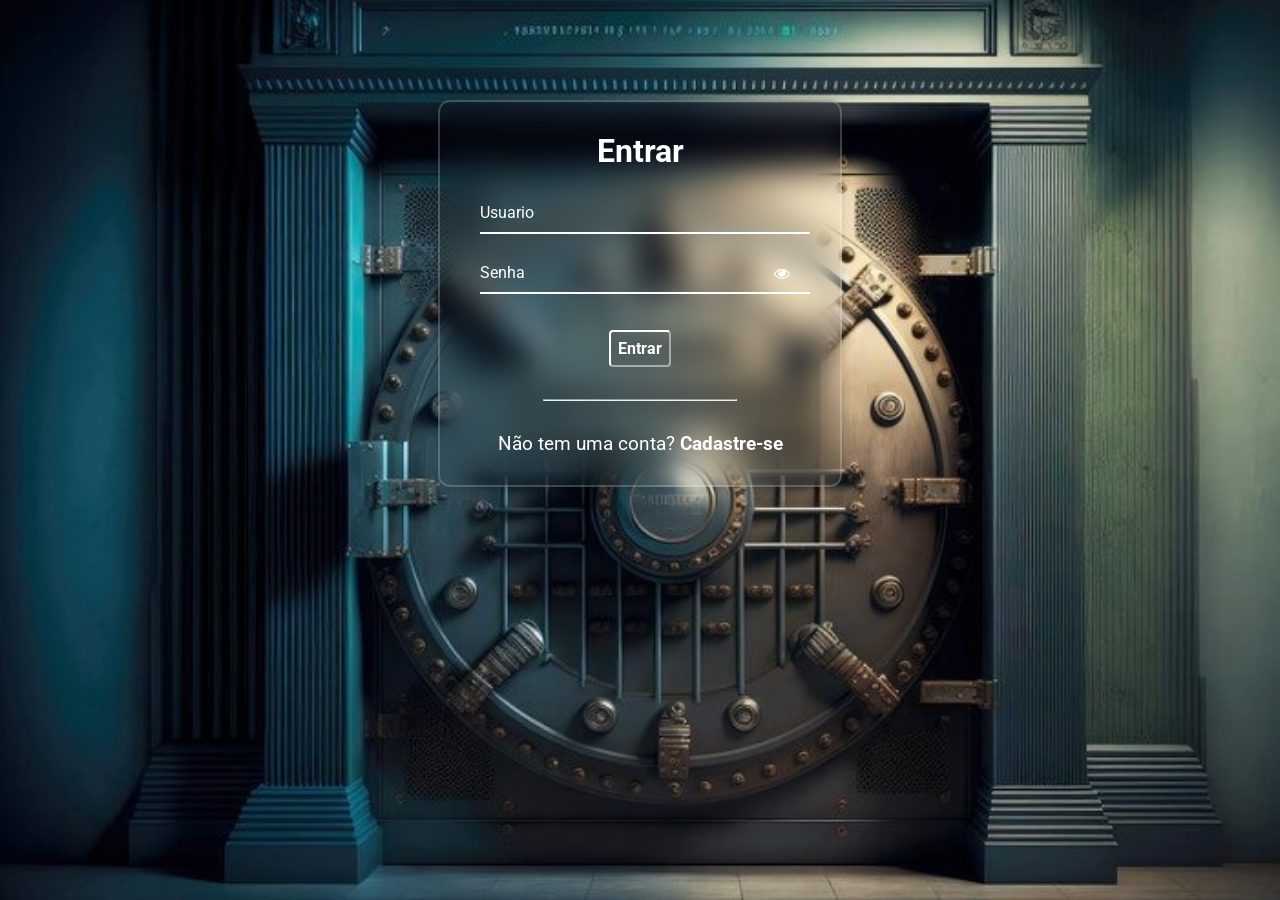
<file: index.html>
<!DOCTYPE html>
<html lang="pt-br">
  <head>
    <meta charset="UTF-8" />
    <meta http-equiv="X-UA-Compatible" content="IE=edge" />
    <meta name="viewport" content="width=device-width, initial-scale=1.0" />
    <link
      rel="stylesheet"
      href="https://stackpath.bootstrapcdn.com/font-awesome/4.7.0/css/font-awesome.min.css"
    />
    <link rel="stylesheet" href="signin.css" />
    <title>Singin</title>
  </head>
  <body>
    <div class="container">
      <div class="card">
        <h1>Entrar</h1>

        <div id="msgError"></div>

        <div class="label-float">
          <input type="text" id="usuario" paceholder="" required />
          <label id="userLabel" for="usuario">Usuario</label>
        </div>

        <div class="label-float">
          <input type="password" id="senha" paceholder="" required />
          <label id="senhaLabel" for="senha">Senha</label>
          <i class="fa fa-eye" aria-hidden="true"></i>
        </div>

        <div class="justify-center">
          <button onclick="entrar()">Entrar</button>
        </div>

        <div class="justify-center">
          <hr />
        </div>

        <p>
          Não tem uma conta?
          <a href="signup.html">
            Cadastre-se
          </a>
        </p>
      </div>
    </div>

    <script src="signin.js"></script>
  </body>
</html>
</file>
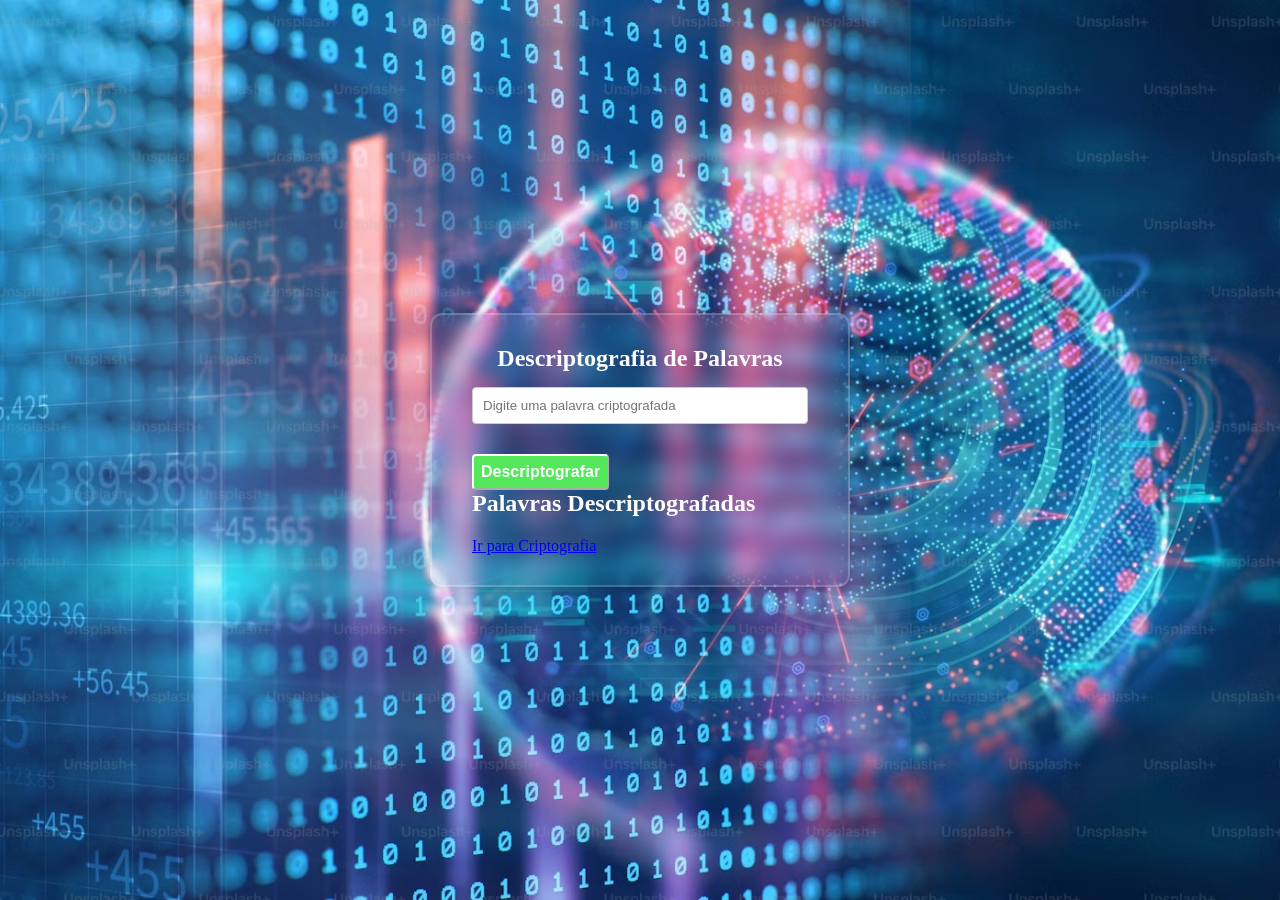
<file: descrip.html>
<!DOCTYPE html>
<html lang="pt-BR">
<head>
    <meta charset="UTF-8">
    <meta name="viewport" content="width=device-width, initial-scale=1.0">
    <title>Descriptografia</title>
    <link rel="stylesheet" href="style.css">
</head>
<body>
    <div class="container">
        <h1>Descriptografia de Palavras</h1>
        <input type="text" id="inputEncryptedWord" placeholder="Digite uma palavra criptografada">
        <button onclick="decryptWord()">Descriptografar</button>
        <h2>Palavras Descriptografadas</h2>
        <ul id="decryptedList"></ul>
        <p><a href="encprip.html">Ir para Criptografia</a></p>
    </div>
    <script src="script.js"></script>
</body>
</html>
</file>
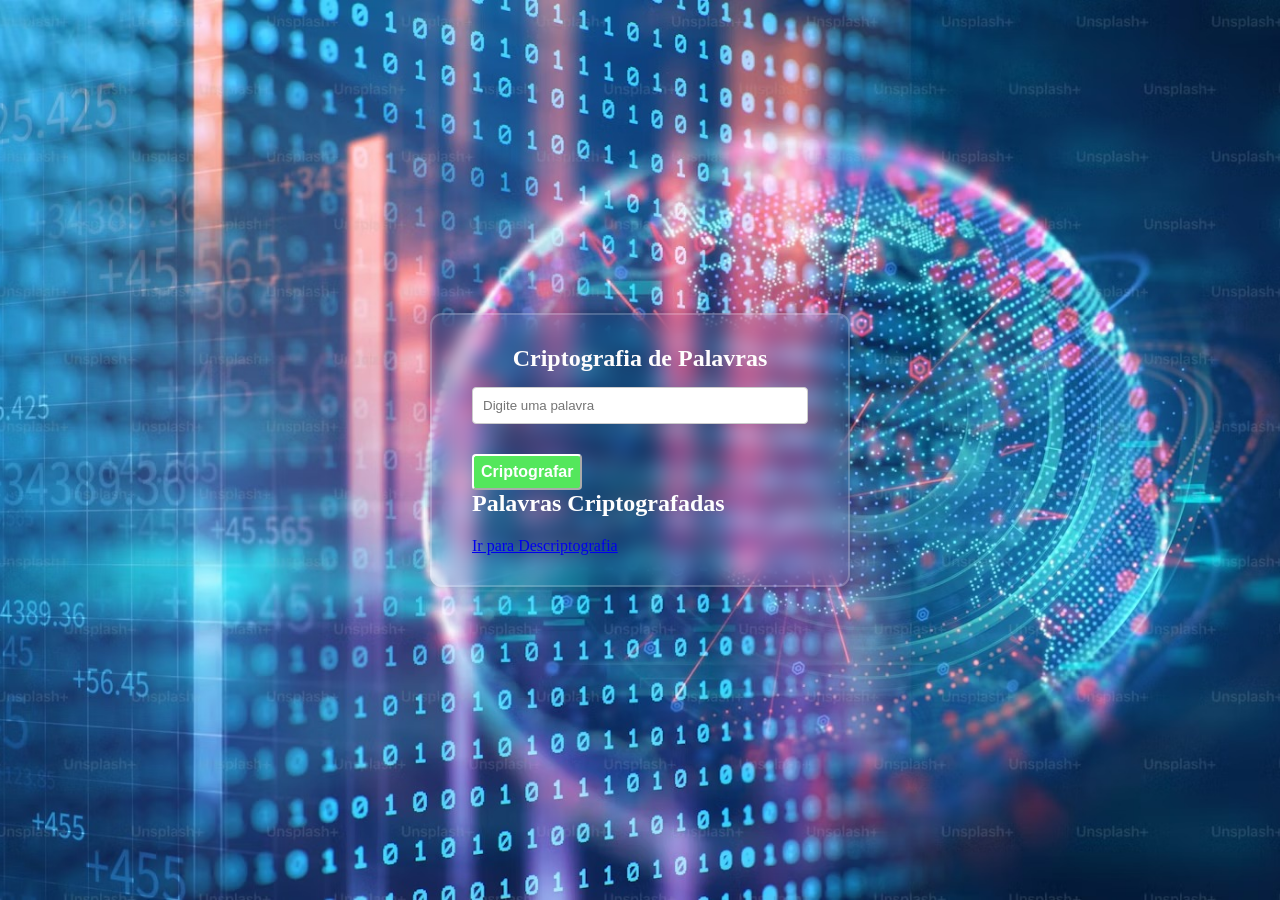
<file: encprip.html>
<!DOCTYPE html>
<html lang="pt-BR">
<head>
    <meta charset="UTF-8">
    <meta name="viewport" content="width=device-width, initial-scale=1.0">
    <title>Criptografia</title>
    <link rel="stylesheet" href="style.css">
</head>
<body>
    <div class="container">
        <h1>Criptografia de Palavras</h1>
        <input type="text" id="inputWord" placeholder="Digite uma palavra">
        <button onclick="encryptWord()">Criptografar</button>
        <h2>Palavras Criptografadas</h2>
        <ul id="encryptedList"></ul>
        <p><a href="descrip.html">Ir para Descriptografia</a></p>
    </div>
    <script src="script.js"></script>
</body>
</html>
</file>
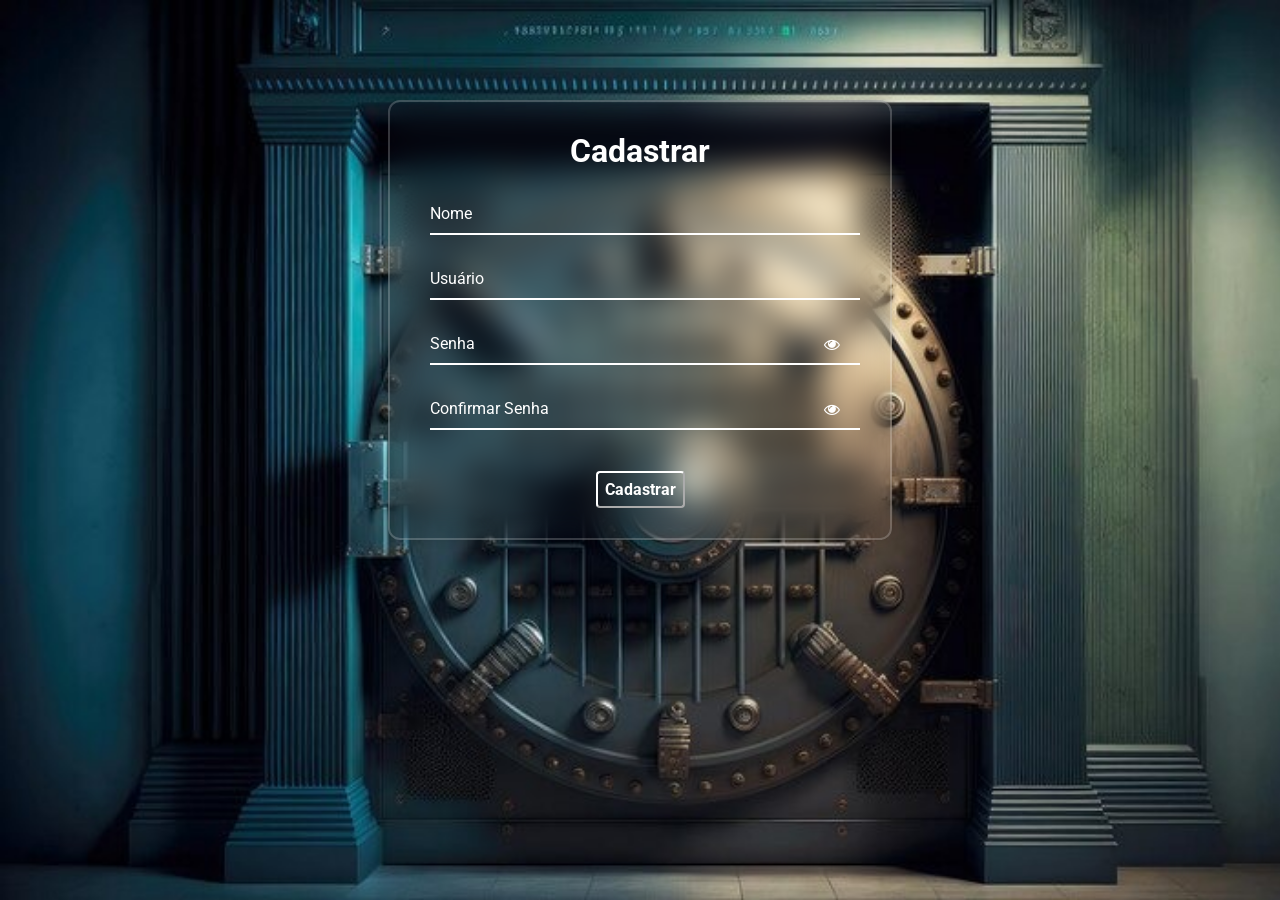
<file: signup.html>
<!DOCTYPE html>
<html lang="pt-br">
  <head>
    <meta charset="UTF-8" />
    <meta http-equiv="X-UA-Compatible" content="IE=edge" />
    <meta name="viewport" content="width=device-width, initial-scale=1.0" />
    <link
      rel="stylesheet"
      href="https://stackpath.bootstrapcdn.com/font-awesome/4.7.0/css/font-awesome.min.css"
    />
    <link rel="stylesheet" href="signup.css" />
    <title>Singup</title>
  </head>
  <body>
    <div class="container">
      <div class="card">
        <h1>Cadastrar</h1>

        <div id="msgError"></div>
        <div id="msgSuccess"></div>

        <div class="label-float">
          <input type="text" id="nome" placeholder=" " required />
          <label id="labelNome" for="nome">Nome</label>
        </div>

        <div class="label-float">
          <input type="text" id="usuario" placeholder=" " required />
          <label id="labelUsuario" for="usuario">Usuário</label>
        </div>

        <div class="label-float">
          <input type="password" id="senha" placeholder=" " required />
          <label id="labelSenha" for="senha">Senha</label>
          <i id="verSenha" class="fa fa-eye" aria-hidden="true"></i>
        </div>

        <div class="label-float">
          <input type="password" id="confirmSenha" placeholder=" " required />
          <label id="labelConfirmSenha" for="confirmSenha"
            >Confirmar Senha</label
          >
          <i id="verConfirmSenha" class="fa fa-eye" aria-hidden="true"></i>
        </div>

        <div class="justify-center">
          <button onclick="cadastrar()">Cadastrar</button>
        </div>
      </div>
    </div>

    <script src="signup.js"></script>
  </body>
</html>
</file>
<file: signin.css>
@import url('https://fonts.googleapis.com/css2?family=Roboto:ital,wght@0,100;0,300;0,400;0,500;0,700;0,900;1,100;1,300;1,400;1,500;1,700;1,900&display=swap');

* {
  margin: 0;
  padding: 0;
  font-family: 'Roboto', sans-serif;
}

body {
  background-image: url("src/images/cofre.jpeg");
  background-repeat: no-repeat;
  background-size: cover;
  background-attachment: fixed
  
}

.container {
  display: flex;
  justify-content: center;
  width: 100%;
  margin-top: 100px;
}

.card {
  width: 320px;
  background: transparent;
  border: 2px solid rgba(255, 255, 255, .2);
  backdrop-filter: blur(15px);
  box-shadow: 0 0 10px rgba(0, 0, 0, .2);
  color: #fff;
  border-radius: 12px;
  padding: 30px 40px;
}

h1{
  text-align: center;
  margin-bottom: 20px;
  color: #fff
}

h2{
  text-align: center;
  margin-bottom: 20px;
  color: #fff
}

.label-float input{
  width: 100%;
  padding: 5px 5px;
  display: inline-block;
  border: 0;
  border-bottom: 2px solid #fff;
  background-color: transparent;
  outline: none;
  min-width: 180px;
  font-size: 16px;
  transition: all .3s ease-out;
  border-radius: 0;
  color: #fff;
}

.label-float{
  position: relative;
  padding-top: 13px;
  margin-top: 5%;
  margin-bottom: 5%;
}

.label-float input:focus{
  border-bottom: 2px solid #fff;
}

.label-float label{
  color: #fff;
  position: absolute;
  top: 0;
  left: 0;
  margin-top: 13px;
  transition: all .3s ease-out;
}

.label-float input:focus + label,
.label-float input:valid + label{
  font-size: 13px;
  margin-top: 0;
  color: #fff;
}

button{
  background-color: transparent;
  border-color: #fff;
  color: #fff;
  padding: 7px;
  font-weight: bold;
  font-size: 12pt;
  margin-top: 20px;
  border-radius: 4px;
  cursor: pointer;
  outline: none;
  transition: all .4s ease-out;
}

button:hover{
  background-color: #272262;
  color: #fff;
}

.justify-center{
  display: flex;
  justify-content: center;
}

hr{
  margin-top: 10%;
  margin-bottom: 10%;
  width: 60%;
}

p{
  color: #fff;
  font-size: 14pt;
  text-align: center;
}

a{
  color: #fff;
  font-weight: bold;
  text-decoration: none;
  transition: all .3s ease-out;
}

a:hover{
  color: #fff;
}

.fa-eye{
  position: absolute;
  top: 15px;
  right: 10px;
  cursor: pointer;
  color: #fff;
}

 #msgError{
  text-align: center;
  color: #ff0000;
  background-color: #ffbbbb;
  padding: 10px;
  border-radius: 4px;
  display: none;
}
</file>
<file: style.css>
* {
    margin: 0;
    padding: 0;
    box-sizing: border-box;
}

body {
    display: flex;
    justify-content: center;
    align-items: center;
    min-height:100vh;
    background: url('src/images/kripto.jpeg') no-repeat;
    background-size: cover;
    background-position: center;
}

.container {
    width: 420px;
    background: transparent;
    border: 2px solid rgba(255, 255, 255, .2);
    backdrop-filter: blur(10px);
    box-shadow: 0 0 10px rgba(0, 0, 0, .2);
    color: #fff;
    border-radius: 12px;
    padding: 30px 40px;
}

h1 {
    text-align: center;
    font-size: 1.5em;
    margin-bottom: 15px;
    color: #fffdfd;
    
}

input[type="text"] {
    width: 100%;
    padding: 10px;
    margin-bottom: 10px;
    border: 1px solid #ccc;
    border-radius: 4px;
}

.flex{
    display: flex;
    justify-content: center;
}

button {
    background-color: #54e75c;
    border-color: #fff;
    color: #fff;
    padding: 7px;
    font-weight: bold;
    font-size: 12pt;
    margin-top: 20px;
    border-radius: 4px;
    cursor: pointer;
    outline: none;
    transition: all .4s ease-out;
}

button:hover {
    background-color: #45a049;
}

ul {
    list-style-type: none;
    margin-top: 20px;
    padding: 0;
    color: #fff3f3;
}

li {
    justify-content: center;
    padding: 5px 0;
    border-bottom: 1px solid #eee;
}
</file>
<file: signup.css>
@import url('https://fonts.googleapis.com/css2?family=Roboto:ital,wght@0,100;0,300;0,400;0,500;0,700;0,900;1,100;1,300;1,400;1,500;1,700;1,900&display=swap');

* {
  margin: 0;
  padding: 0;
  font-family: 'Roboto', sans-serif;
}

body {
  background-image: url("src/images/cofre.jpeg");
  background-repeat: no-repeat;
  background-size: cover;
  background-attachment: fixed
  
}

.container {
  display: flex;
  justify-content: center;
  width: 100%;
  margin-top: 100px;
}

.card {
  width: 420px;
  background: transparent;
  border: 2px solid rgba(255, 255, 255, .2);
  backdrop-filter: blur(15px);
  box-shadow: 0 0 10px rgba(0, 0, 0, .2);
  color: #fff;
  border-radius: 12px;
  padding: 30px 40px;
}

h1{
  text-align: center;
  margin-bottom: 20px;
  color: #fff
}

.label-float input{
  width: 100%;
  padding: 5px 5px;
  display: inline-block;
  border: 0;
  border-bottom: 2px solid #fff;
  background-color: transparent;
  outline: none;
  min-width: 180px;
  font-size: 16px;
  transition: all .3s ease-out;
  border-radius: 0;
  color: #fff;
  
}

.label-float{
  position: relative;
  padding-top: 13px;
  margin-top: 5%;
  margin-bottom: 5%;
}

.label-float input:focus{
  border-bottom: 2px solid #fff;
}

.label-float label{
  color: #ffffff;
  position: absolute;
  top: 0;
  left: 0;
  margin-top: 13px;
  transition: all .3s ease-out;
}

.label-float input:focus + label,
.label-float input:valid + label{
  font-size: 13px;
  margin-top: 0;
  color: #fff
}

button{
  background-color: transparent;
  border-color: #fff;
  color: #fff;
  padding: 7px;
  font-weight: bold;
  font-size: 12pt;
  margin-top: 20px;
  border-radius: 4px;
  cursor: pointer;
  outline: none;
  transition: all .4s ease-out;
}

button:hover{
  background-color: #0d009c;
  color: #fff;
}

.justify-center{
  display: flex;
  justify-content: center;
}

.fa-eye{
  position: absolute;
  top: 15px;
  right: 10px;
  cursor: pointer;
  color: #fff;
}

#msgError{
  text-align: center;
  color: #ff0000;
  background-color: #ffbbbb;
  padding: 10px;
  border-radius: 4px;
  display: none;
}

#msgSuccess{
  text-align: center;
  color: #00bb00;
  background-color: #bbffbe;
  padding: 10px;
  border-radius: 4px;
  display: none;
}
</file>
